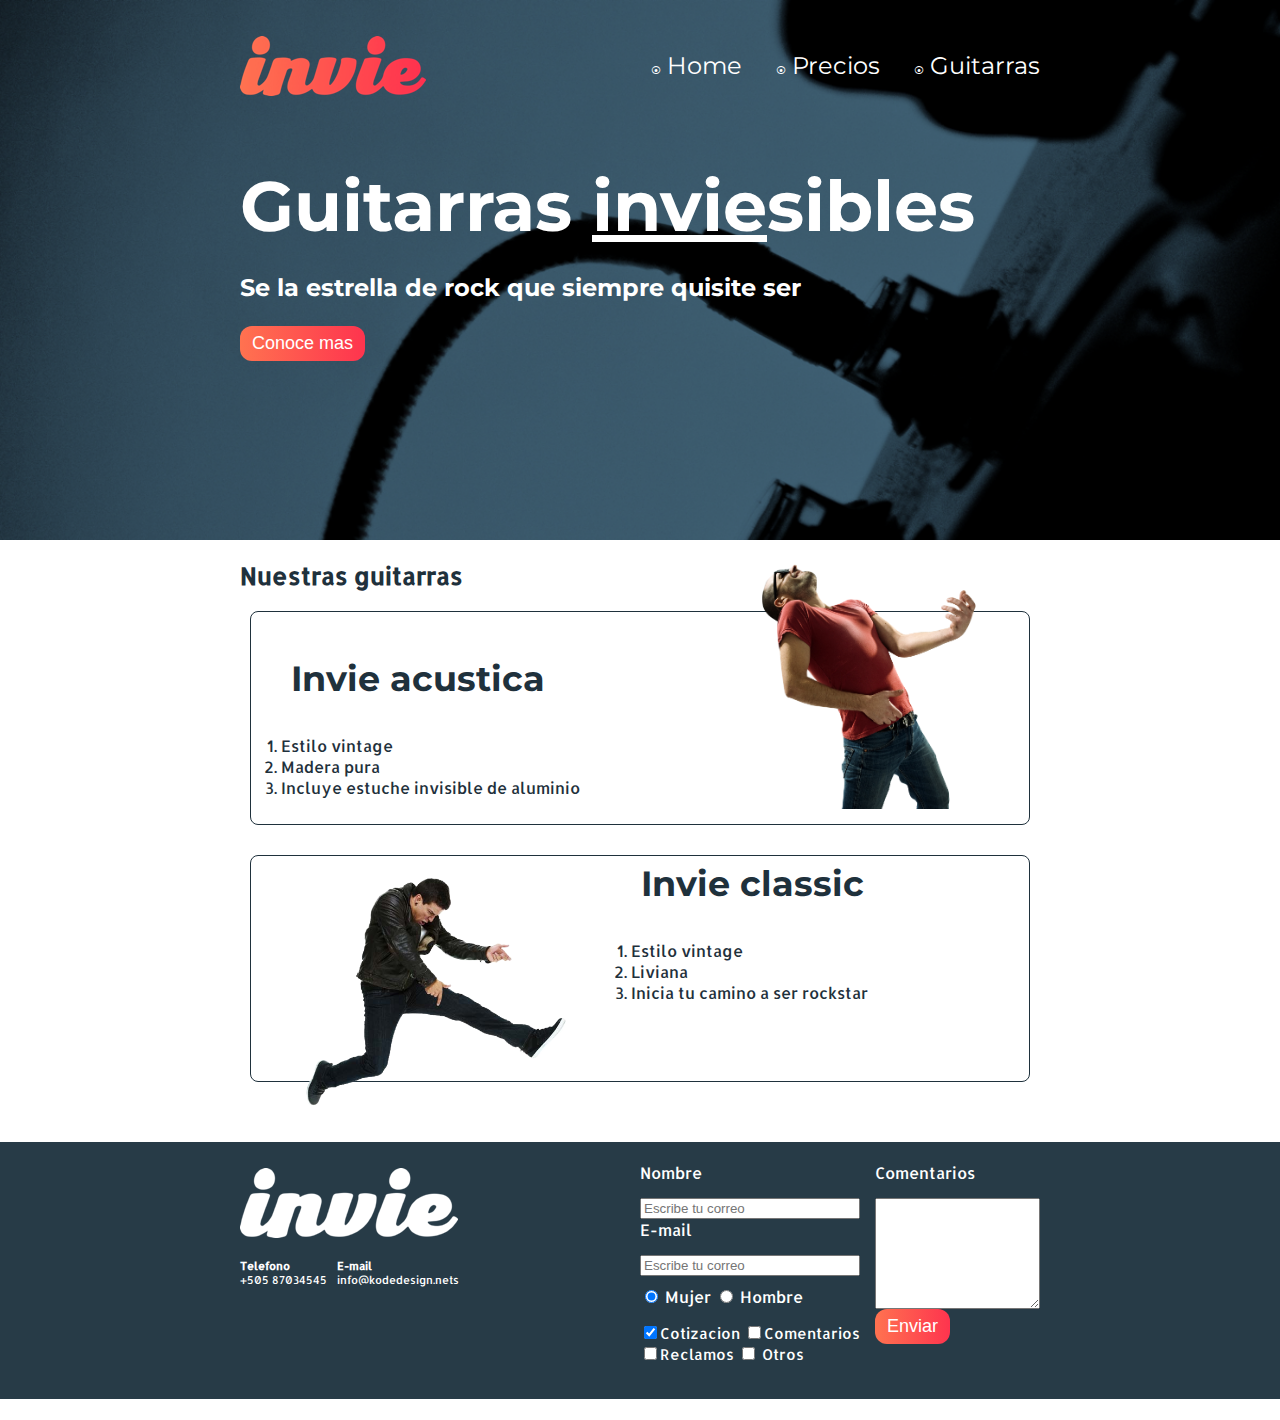
<file: index.html>
<!DOCTYPE html>
<html>
<head>
	<title>Invie - tus mejores guitarras</title>
	<meta charset="utf-8">
	<link href="https://fonts.googleapis.com/css?family=Allerta" rel="stylesheet">
	<link href="https://fonts.googleapis.com/css?family=Allerta|Montserrat:400,700" rel="stylesheet">
	<link rel="stylesheet" type="text/css" href="css/invie.css">
</head>
<body>
	
	<section id="portada" class="portada background">  <!-- portada -->
		<div class="contenedor">
			<header id="header" class="header contenedor" > <!-- header -->
		<figure class="logotipo">  <!-- logotipo -->
			<img src="img/invie.png" height="60" width="186" alt="logo invie">
		</figure>
		<nav class="menu"> <!-- menu -->
			<ul>
				<li>
					<a href="index.html">Home</a>
				</li>
				<li>
					<a href="precios.html">Precios</a>
				</li>
				<li>
					<a href="#guitarras">Guitarras</a>
				</li>
			</ul>
		</nav>
	</header>
			<h1 class="titulo">Guitarras <span>invie</span>sibles</h1>  <!-- titulo -->
			<h3 class="title-a">Se la estrella de rock que siempre quisite ser</h3>
			<button class="button">Conoce mas</button>  <!-- boton -->
		</div>
	</section>
	<section id="guitarras" class="guitarras contenedor"> <!-- guitarras -->
		<h2 >Nuestras guitarras </h2> <!-- titulo -->
		<article class="guitarra"> <!--guitarra 1 -->
			<img class="derecha" src="img/invie-acustica.png" alt="guitarra acustica invisible" width="300">
			<div class="contenedor-guitarra-a">
				
				<h3 class="title-b">Invie acustica</h3>
				<ol>
					<li>Estilo vintage</li>
					<li>Madera pura</li>
					<li>Incluye estuche invisible de aluminio</li>
				</ol>
			</div>
		</article>
		<article class="guitarra b">
			
			<img class="izquierda" src="img/invie-classic.png" alt="guitarra acustica invisible" width="350">
			<div class="contenedor-guitarra-b">
				<h3 class="title-b">Invie classic</h3>
				<ol>
				<li>Estilo vintage</li>
				<li>Liviana</li>
				<li>Inicia tu camino a ser rockstar</li>
			</ol>
			</div>
		</article>
	</section>
<footer class="footer">

<div class="contenedor">

	<div class="contacto">
		<img src="img/invie-white.png" alt="logotipo blanco">
		<a href="tel:+50587034545"><strong>Telefono</strong> <span> +505 87034545</span></a>
		<a href="mailto:info@kodedesign.net"><strong>E-mail</strong> <span> info@kodedesign.nets</span></a>
	</div>
	<form class="formulario">
		<div class="col1">
				<label for="nombre"> Nombre</label>
				<input type="text" name="nombre" id="nombre" required placeholder="Escribe tu correo">
				<label for="email">E-mail</label>
				<input type="email" name="email" required placeholder="Escribe tu correo">
			
			<div class="sexo"> 
				<label for="mujer"> 
					<input type="radio" id="mujer" checked name="sexo" value="mujer"> Mujer
				</label>
				<label>
					<input type="radio" name="sexo" id="hombre" value="hombre"> Hombre
				</label>
			</div>
			<div class="intereses">
				<label for="cotizacion"> 
					<input type="checkbox" checked id="cotizacion" value="cotizacion" name="intereses">Cotizacion
				</label>
				<label for="comentarios"> 
					<input type="checkbox" id="comentarios" value="comentarios" name="intereses">Comentarios
				</label>
				<label for="reclamos"> 
					<input type="checkbox" id="reclamos" value="reclamos" name="intereses">Reclamos
				</label>
				<label for="otros">
					<input type="checkbox" id="otros" value="otros" name="intereses"> Otros
				</label>
			</div>
		</div>
		<div class="col2">
			<label for="comentarios">Comentarios	</label>
			<textarea name="comentarios" id="comentarios" cols="18" rows="7"></textarea>
			<input type="submit" name="enviar" class="button" value="Enviar">
		</div>
	</form>
</div>
</footer>
</body>
</html>
</file>
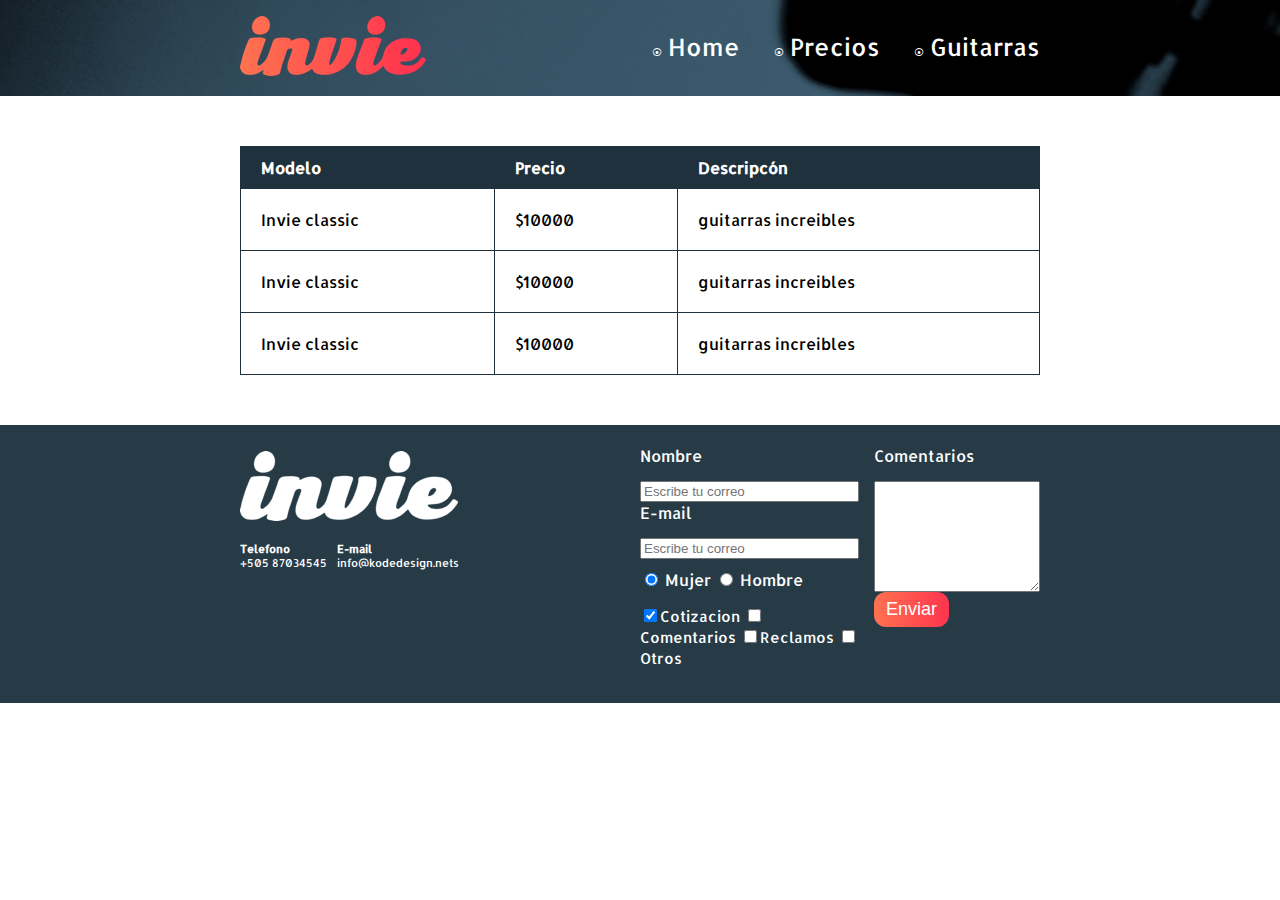
<file: precios.html>
<!DOCTYPE html>
<html>
<head>
	<title>Invie - tus mejores guitarras</title>
	<meta charset="utf-8">
	<link href="https://fonts.googleapis.com/css?family=Allerta" rel="stylesheet">
	<link href="https://fonts.googleapis.com/css?family=Allerta|Montserrat:400,700" rel="stylesheet">
	<link rel="stylesheet" type="text/css" href="css/invie.css">
</head>
<body>
	
 <!-- portada -->
 <div class="background">
	<header id="header" class="header contenedor" > <!-- header -->
		<figure class="logotipo">  <!-- logotipo -->
			<img src="img/invie.png" height="60" width="186" alt="logo invie">
		</figure>
		<nav class="menu"> <!-- menu -->
			<ul>
				<li>
					<a href="index.html">Home</a>
				</li>
				<li>
					<a href="precios.html">Precios</a>
				</li>
				<li>
					<a href="index.html#guitarras">Guitarras</a>
				</li>
			</ul>
		</nav>
	</header>
</div>	

<section class="tabla">
	<div class="contenedor">
		<table>
		<thead>
			<th>Modelo</th>
			<th>Precio</th>
			<th>Descripcón</th>
		</thead>
		<tbody>
			<tr>
				<td>Invie classic</td>
				<td>$10000</td>
				<td>guitarras increibles </td>
			</tr>
			<tr>
				<td>Invie classic</td>
				<td>$10000</td>
				<td>guitarras increibles </td>
			</tr><tr>
				<td>Invie classic</td>
				<td>$10000</td>
				<td>guitarras increibles </td>
			</tr>
		</tbody>
	</table>
	</div>
</section>




<footer class="footer">

<div class="contenedor">

	<div class="contacto">
		<img src="img/invie-white.png" alt="logotipo blanco">
		<a href="tel:+50587034545"><strong>Telefono</strong> <span> +505 87034545</span></a>
		<a href="mailto:info@kodedesign.net"><strong>E-mail</strong> <span> info@kodedesign.nets</span></a>
	</div>
	<form class="formulario">
		<div class="col1">
				<label for="nombre"> Nombre</label>
				<input type="text" name="nombre" id="nombre" required placeholder="Escribe tu correo">
				<label for="email">E-mail</label>
				<input type="email" name="email" required placeholder="Escribe tu correo">
			
			<div class="sexo"> 
				<label for="mujer"> 
					<input type="radio" id="mujer" checked name="sexo" value="mujer"> Mujer
				</label>
				<label>
					<input type="radio" name="sexo" id="hombre" value="hombre"> Hombre
				</label>
			</div>
			<div class="intereses">
				<label for="cotizacion"> 
					<input type="checkbox" checked id="cotizacion" value="cotizacion" name="intereses">Cotizacion
				</label>
				<label for="comentarios"> 
					<input type="checkbox" id="comentarios" value="comentarios" name="intereses">Comentarios
				</label>
				<label for="reclamos"> 
					<input type="checkbox" id="reclamos" value="reclamos" name="intereses">Reclamos
				</label>
				<label for="otros">
					<input type="checkbox" id="otros" value="otros" name="intereses"> Otros
				</label>
			</div>
		</div>
		<div class="col2">
			<label for="comentarios">Comentarios	</label>
			<textarea name="comentarios" id="comentarios" cols="18" rows="7"></textarea>
			<input type="submit" name="enviar" class="button" value="Enviar">
		</div>
	</form>
</div>
</footer>
</body>
</html>
</file>
<file: css/invie.css>
/* *{
	margin: 10px;
	border: solid red 3px;
	padding: 5px;
	padding-top: 10px;
}*/

.contenedor{
	width: 800px;
	margin: auto;
}

.background{
	background-image: url("../img/background.png");
	background-size: cover;
}

table{
	width: 100%
}

th{
	background: #1F313C;
	color: white;
	

}

input, textarea{
	outline: 0;
}

input:focus, textarea:focus{
	background: lightgray;
}

td{
	padding: 20px;
}

th{

	padding: 10px 20px;
		text-align: left;

}

table, td, th{
	border: solid 1px #1F313C;
	border-collapse: collapse;
}

.portada{
	font-family: 'Montserrat', sans-serif;

	color: white;
	 
	padding: 20px;
	height: 500px;
}

.header{
	margin: auto;
	position: relative;


}

.titulo span{
	text-decoration: underline;
}
.portada .contenedor{
	
}

.logotipo, .menu, .menu li{
	display: inline-block;
}

.logotipo{
	margin-left: 0;
	display: inline-block;
}
.titulo{
	font-family: 'Montserrat', sans-serif;
	font-size: 70px;
	margin-bottom: 0;
}

.title-a{
	
	font-size: 24px
}

.guitarra h3{
	font-family: 'Montserrat', sans-serif;
	font-size: 35px;
	padding-left: 10px;
	
}

.guitarra ol{
	padding: 0;
}

.title-b
{
	font-size: 50px;
}

.title-b h3{
	color: white;
}



.menu li{
	font-size: 24px;
	margin-left: 30px;

}

.menu li:before{
	content: "⦿";
	font-size: 10px;
	color: white;
}

.menu a{
	color: white;
	text-decoration: none;
}
.button{
	border: none;
	padding: 7px 12px;
	border-radius: 12px;
	background: #F7330A;
	color: white;
	font-size: 18px;
	background: linear-gradient(to left, #fe344e, #ff7250); 
	cursor: pointer;
}

.portada button{
	margin-bottom: 70px;
}



body {
	font-family: 'Allerta', sans-serif;	
	margin: 0;
}

.guitarras {
    margin-top: 0px;
	color: #1F313C;
	margin-bottom: 60px; 
}

.derecha{
	float: right;
	position: relative;
	top: -113px;
}

.izquierda{
	float: left;
	position: relative;
	
}

.guitarra{
	border:1px solid #1F313C;
	border-radius: 8px;
	margin: 10px 10px 30px 10px;
	padding: 10px;
	position: relative;
	
}



.contenedor-guitarra-a{
	padding-left: 20px

}

.contenedor-guitarra-b{
	padding-left: 370px;
	position: relative;
	bottom: 60px;
	height: 170px;
}

.menu{
	position: absolute;
	right: 0;
	top: 15px;
}

.footer{
	margin-top: 10px;
	background: #273b47;
	padding: 20px 10px;
}

.footer img{
	display: block;
}

.contacto a{
	display: block;
	color: white;
	text-decoration: none;
	margin: 10px 10px 10px 0;

}
.footer span{
	display: block;
}

.footer .contenedor{
	display: flex;
	justify-content: space-between;
}
.contacto{
	display: flex;
	flex-wrap: wrap;
	width: 300px;
	font-size: 11px;
	align-items: center
	
}
div.contacto{
	    height: 141px;
}

.formulario{
	display: flex;
	color: white;
	width: 400px;

}

.col1, .col2{
	display: flex;
	flex-direction: column;

}



.col1{
	margin-right: 15px; 
}

.intereses label{
	font-size: 15px;
}

.formulario label, .sexo, .intereses{
	margin-bottom: 15px;
}

.sexo{
	margin-top: 10px;
}

.col2
{
	align-items: flex-start;
}



.tabla{
	margin: 50px 0;
}
</file>
